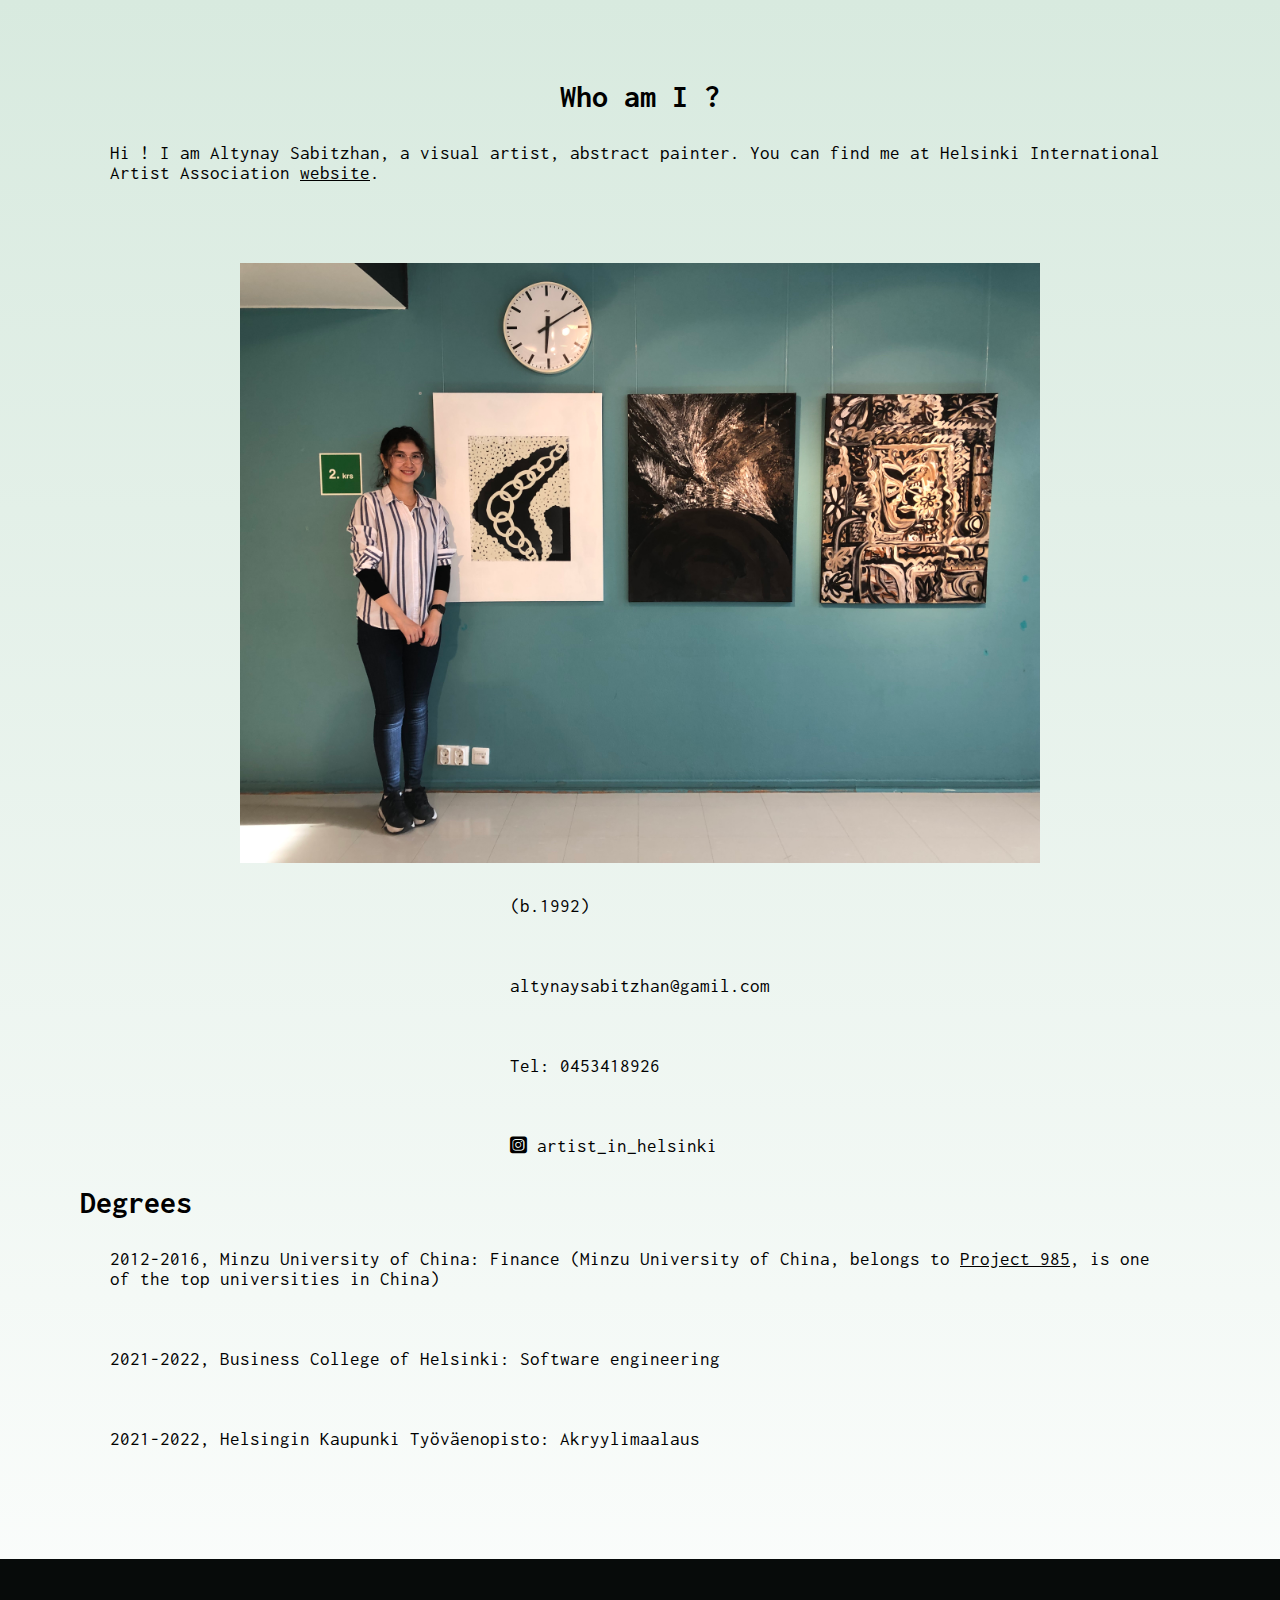
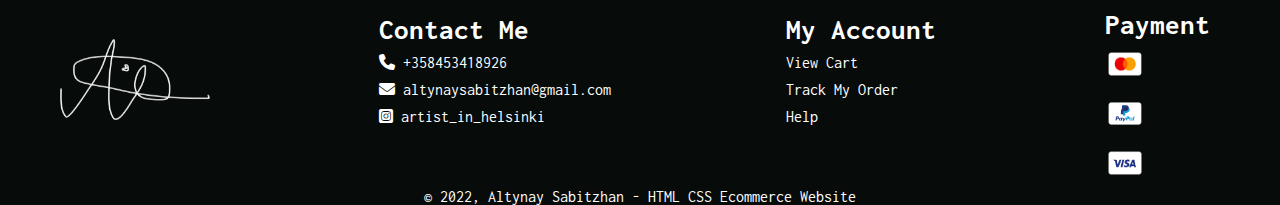
<file: about.html>
<!DOCTYPE html>
<html>
  <head>
    <meta charset="utf-8" />
    <meta http-equiv="X-UA-Compatible" content="IE=edge" />
    <title>Altynay Sabitzhan</title>
    <meta name="viewport" content="width=device-width, initial-scale=1" />
    <link rel="stylesheet" type="text/css" media="screen" href="main.css" />
    <link
      rel="stylesheet"
      href="https://cdnjs.cloudflare.com/ajax/libs/font-awesome/6.1.1/css/all.min.css"
    />
  </head>
  <body>
    <div class="intro">
      <h1>Who am I ?</h1>
      <p>
        Hi ! I am Altynay Sabitzhan, a visual artist, abstract painter. You can
        find me at Helsinki International Artist Association
        <a href="https://www.hiaa.info/copy-of-anna-stankevich-1">website</a>.
      </p>
      <div><img src="./me.jpg" class="me" /></div>
      <div class="contact_about_me">
        <p>(b.1992)</p>
        <p>altynaysabitzhan@gamil.com</p>
        <p>Tel: 0453418926</p>
        <p>
          <a href="https://www.instagram.com/artist_in_helsinki/?hl=en"
            ><i class="fa-brands fa-instagram-square"></i></a
          ><span></span> artist_in_helsinki
        </p>
      </div>
      <div class="opinnot">
        <h1>Degrees</h1>
        <p>
          2012-2016, Minzu University of China: Finance (Minzu University of
          China, belongs to
          <a href="https://en.wikipedia.org/wiki/Project_985">Project 985</a>,
          is one of the top universities in China)
        </p>
        <p>2021-2022, Business College of Helsinki: Software engineering</p>
        <p>2021-2022, Helsingin Kaupunki Työväenopisto: Akryylimaalaus</p>
      </div>
    </div>
    <footer>
      <div class="col-container">
        <div class="col">
          <a href="./index.html">
            <img src="./logoWhite.png" class="footer-logo" alt="" />
          </a>
        </div>

        <div class="col contact">
          <h4>Contact Me</h4>
          <p><i class="fa-solid fa-phone"></i><span></span> +358453418926</p>
          <p>
            <i class="fa-solid fa-envelope"></i
            ><span></span> altynaysabitzhan@gmail.com
          </p>
          <p>
            <a href="https://www.instagram.com/artist_in_helsinki/?hl=en"
              ><i class="fa-brands fa-instagram-square"></i></a
            ><span></span> artist_in_helsinki
          </p>
        </div>

        <div class="col account">
          <h4>My Account</h4>
          <a href="#">View Cart</a>
          <a href="#">Track My Order</a>
          <a href="#">Help</a>
        </div>

        <div class="col pay">
          <h4>Payment</h4>
          <img src="./Mastercard.png" alt="" />
          <img src="./PayPal.png" alt="" />
          <img src="./Visa.png" alt="" />
        </div>
      </div>
      <div class="copyright">
        <p>&copy; 2022, Altynay Sabitzhan - HTML CSS Ecommerce Website</p>
      </div>
    </footer>
  </body>
</html>
</file>
<file: main.css>
@import url('https://fonts.googleapis.com/css2?family=Inconsolata:wght@200;300;400;500;600;700&family=Staatliches&display=swap');

* {
  margin: 0;
  padding: 0;
  box-sizing: border-box;
  list-style-type: none;
  outline: none;

  font-family: 'Inconsolata', monospace;
  scroll-padding-top: 2rem;
  scroll-behavior: smooth;
  list-style: none;
}

body {
  display: flex;
  justify-content: center;
  align-items: center;
  flex-direction: column;
  background: linear-gradient(#d8eadf, white);
}

.me {
  margin-top: 50px;
  width: 800px;
  height: auto;
}

.intro {
  display: flex;
  align-items: center;
  justify-content: center;
  flex-direction: column;
  margin: 80px;
}

/********************end of intro*******************/

.intro p {
  padding: 30px;
  font-size: 1.2rem;
}

.intro p a {
  color: black;
}

footer {
  background-color: rgb(7, 11, 10);
  color: white;
}

.col-container {
  display: flex;
  flex-wrap: wrap;
  justify-content: space-between;
}

footer .footer-logo {
  width: 150px;
  height: auto;
  margin-left: 60px;
  margin-top: 30px;
  cursor: pointer;
}

footer .col-container {
  display: flex;
  flex-direction: row;
  justify-content: space-between;
  width: 100vw;
}

.col {
  margin-top: 50px;
  font-size: 1.8rem;
}

.col p {
  font-size: 1rem;
}
.pay {
  display: flex;
  align-items: flex-start;
  justify-content: space-around;
  flex-direction: column;
  margin-right: 70px;
}

.pay img {
  width: 40px;
  height: auto;
  margin: 10px 0;
}
.account {
  display: flex;
  flex-direction: column;
}

.contact {
  display: flex;
  flex-direction: column;
}

.contact a {
  color: white;
}

.account a {
  text-decoration: none;
  color: white;
  font-size: 1rem;
}

.account > * {
  margin: 5px;
}

.contact > * {
  margin: 5px;
}

.copyright p {
  text-align: center;
}

@media only screen and (min-device-width: 768px) and (max-device-width: 1024px) and (-webkit-min-device-pixel-ratio: 1) {
  h1 {
    text-align: center;
  }
}

@media only screen and (min-device-width: 320px) and (max-device-width: 568px) {
  .me {
    width: 250px;
    height: auto;
  }

  .intro p {
    font-size: 1rem;
    letter-spacing: 1px;
  }

  h1 {
    font-size: 1.2rem;
  }

  footer {
    padding: 30px;
  }
}
</file>
